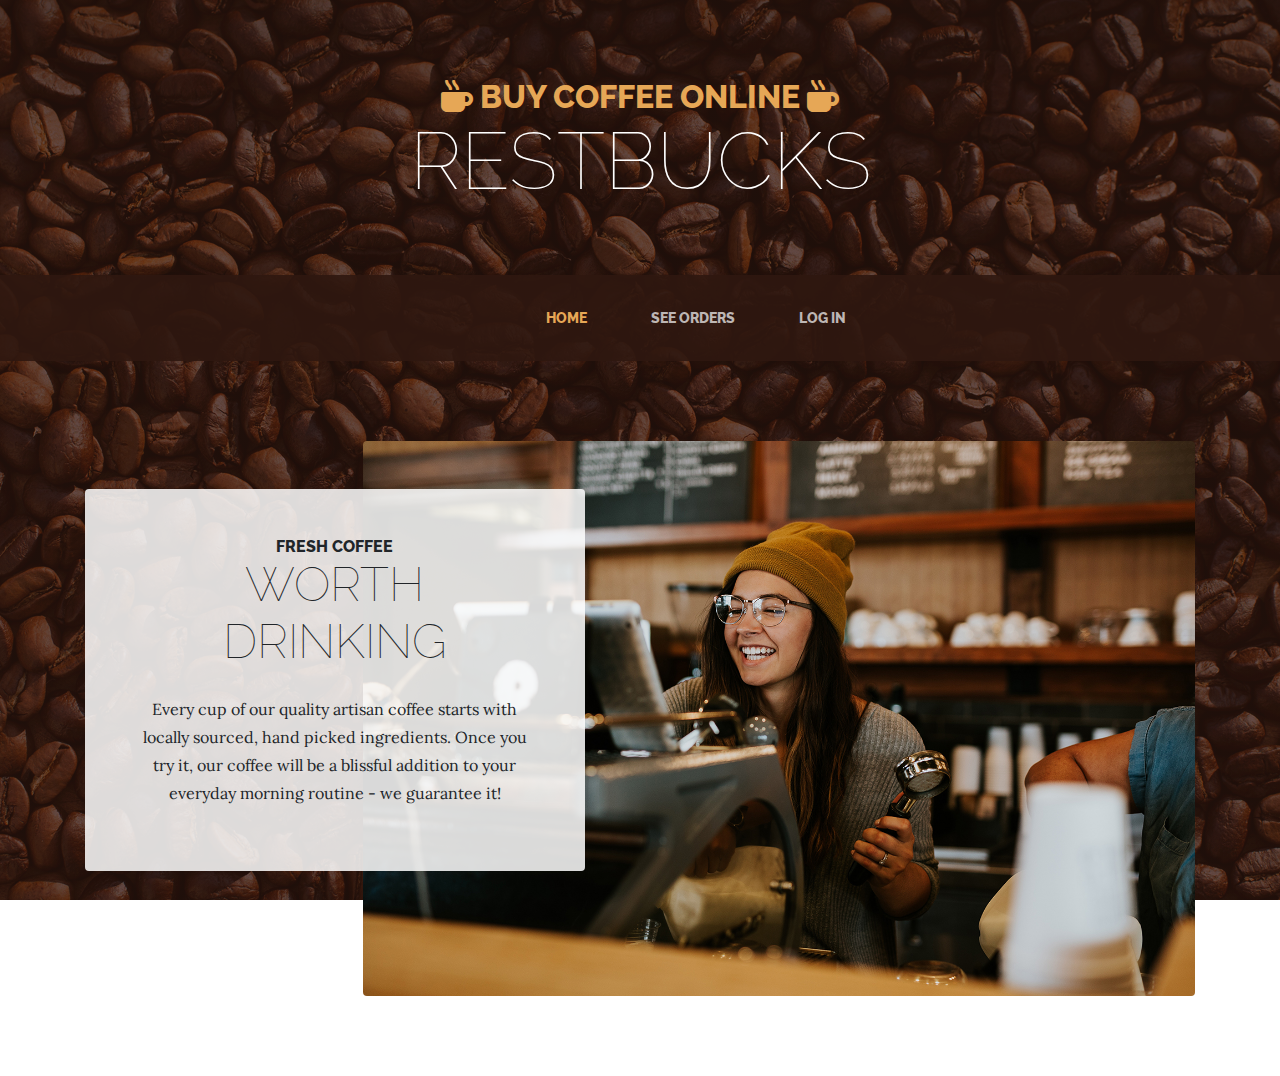
<file: coffeeshop-app/src/main/webapp/index.html>
<!DOCTYPE html>
<html lang="en">

<head>

<meta charset="utf-8">
<meta name="viewport"
	content="width=device-width, initial-scale=1, shrink-to-fit=no">
<meta name="description" content="">
<meta name="author" content="">

<title>Business Casual - Start Bootstrap Theme</title>
<script src="https://code.jquery.com/jquery-3.4.1.js"
	integrity="sha256-WpOohJOqMqqyKL9FccASB9O0KwACQJpFTUBLTYOVvVU="
	crossorigin="anonymous"></script>
<!-- Bootstrap core CSS -->
<link href="./resources/vendor/bootstrap/css/bootstrap.css"
	rel="stylesheet" type="text/css" />
<!-- Custom fonts for this template -->
<link
	href="https://fonts.googleapis.com/css?family=Raleway:100,100i,200,200i,300,300i,400,400i,500,500i,600,600i,700,700i,800,800i,900,900i"
	rel="stylesheet">
<link
	href="https://fonts.googleapis.com/css?family=Lora:400,400i,700,700i"
	rel="stylesheet">

<!-- Custom styles for this template -->
<link href="./resources/css/business-casual.min.css" rel="stylesheet">
<link href="./resources/vendor/fontawesome-free/css/all.min.css"
	rel="stylesheet" type="text/css" />

</head>

<body>

	<h1 class="site-heading text-center text-white d-none d-lg-block">
		<span class="site-heading-upper text-primary mb-3"><i
			class="fas fa-mug-hot"></i> Buy Coffee Online <i
			class="fas fa-mug-hot"></i> </span> <span class="site-heading-lower">RestBucks
		</span>
	</h1>

	<!-- Navigation -->
	<nav class="navbar navbar-expand-lg navbar-dark py-lg-4" id="mainNav">
		<div class="container">
			<a
				class="navbar-brand text-uppercase text-expanded font-weight-bold d-lg-none"
				href="#">RestBucks</a>
			<button class="navbar-toggler" type="button" data-toggle="collapse"
				data-target="#navbarResponsive" id="burger"
				aria-controls="navbarResponsive" aria-expanded="false"
				aria-label="Toggle navigation">
				<span class="navbar-toggler-icon"></span>
			</button>
			<div class="collapse navbar-collapse" id="navbarResponsive">
				<ul class="navbar-nav mx-auto">
					<li class="nav-item px-lg-4"><a
						class="nav-link text-uppercase text-expanded" id="order"
						href="order.html">Order Coffee</a></li>
					<li class="nav-item px-lg-4"><a class="nav-link" role="button"
						data-toggle="modal" data-target="#logoutModal"
						aria-haspopup="true" aria-expanded="false" id="logoutgetter">
							<span class="text-uppercase text-expanded" id="currentUserName"></span>
							<i class="far fa-user" id="userAccLogo"></i>
					</a></li>
					<li class="nav-item active px-lg-4"><a
						class="nav-link text-uppercase text-expanded" href="index.html">Home
							<span class="sr-only">(current)</span>
					</a></li>
					<li class="nav-item px-lg-4"><a
						class="nav-link text-uppercase text-expanded" id="SeeOrders"
						href="WorkerDashboard.html">See Orders</a></li>
					<li class="nav-item px-lg-4"><a
						class="nav-link text-uppercase text-expanded" id="loginButton"
						data-toggle="modal" data-target="#loginModal">Log In</a></li>
				</ul>
			</div>
		</div>
	</nav>

	<section class="page-section clearfix">
		<div class="container">
			<div class="intro">
				<img class="intro-img img-fluid mb-3 mb-lg-0 rounded"
					src="./resources/img/intro.jpg" alt="">
				<div class="intro-text left-0 text-center bg-faded p-5 rounded">
					<h2 class="section-heading mb-4">
						<span class="section-heading-upper">Fresh Coffee</span> <span
							class="section-heading-lower">Worth Drinking</span>
					</h2>
					<p class="mb-3">Every cup of our quality artisan coffee starts
						with locally sourced, hand picked ingredients. Once you try it,
						our coffee will be a blissful addition to your everyday morning
						routine - we guarantee it!</p>
				</div>
			</div>
		</div>
	</section>


	<!-- Modal -->
	<div class="modal fade" id="loginModal" tabindex="-1" role="dialog"
		aria-labelledby="exampleModalLabel" aria-hidden="true">
		<div class="modal-dialog" role="document">
			<div class="modal-content">
				<div class="modal-header">
					<h5 class="modal-title" id="exampleModalLabel">Log In</h5>
					<button type="button" class="close" data-dismiss="modal"
						aria-label="Close">
						<span aria-hidden="true">&times;</span>
					</button>
				</div>
				<div class="modal-body">
					<form class="user" action="">
						<div class="form-group">
							<input type="text" class="form-control form-control-user"
								id="username" placeholder="Username" required="true">
						</div>
						<div class="form-group">
							<input type="password" class="form-control form-control-user"
								id="password" placeholder="Password" required="true">
						</div>
						<a class="btn btn-primary btn-user btn-block" id="submit1">
							Login </a>
						<hr>
					</form>
				</div>
				<div class="modal-footer">
					<button type="button" class="btn btn-secondary"
						data-dismiss="modal">Close</button>
				</div>
			</div>
			<!-- Logout Modal -->
		</div>
	</div>
	<div class="modal fade" id="logoutModal" tabindex="-1" role="dialog"
		aria-labelledby="exampleModalLabel" aria-hidden="true">
		<div class="modal-dialog" role="document">
			<div class="modal-content">
				<div class="modal-header">
					<h5 class="modal-title" id="exampleModalLabel">
						<i class="fas fa-sign-out-alt fa-sm fa-fw mr-2 text-gray-400"></i>
						Ready to Leave?
					</h5>
					<button class="close" type="button" data-dismiss="modal"
						aria-label="Close">
						<span aria-hidden="true">×</span>
					</button>
				</div>
				<div class="modal-body">Select "Logout" below if you are ready
					to end your current session.</div>
				<div class="modal-footer">
					<a class="btn btn-primary" href='#' id="logout"
						onclick="redirect()">Logout</a>
					<button class="btn btn-secondary" type="button"
						data-dismiss="modal">Cancel</button>
				</div>
			</div>
		</div>
	</div>
	<!-- Bootstrap core JavaScript -->
	<script src="./resources//vendor/jquery/jquery.min.js"></script>
	<script src="./resources//vendor/bootstrap/js/bootstrap.bundle.min.js"></script>
	<script type="text/javascript" src="./resources/js/login.js"></script>
</body>

</html>
</file>
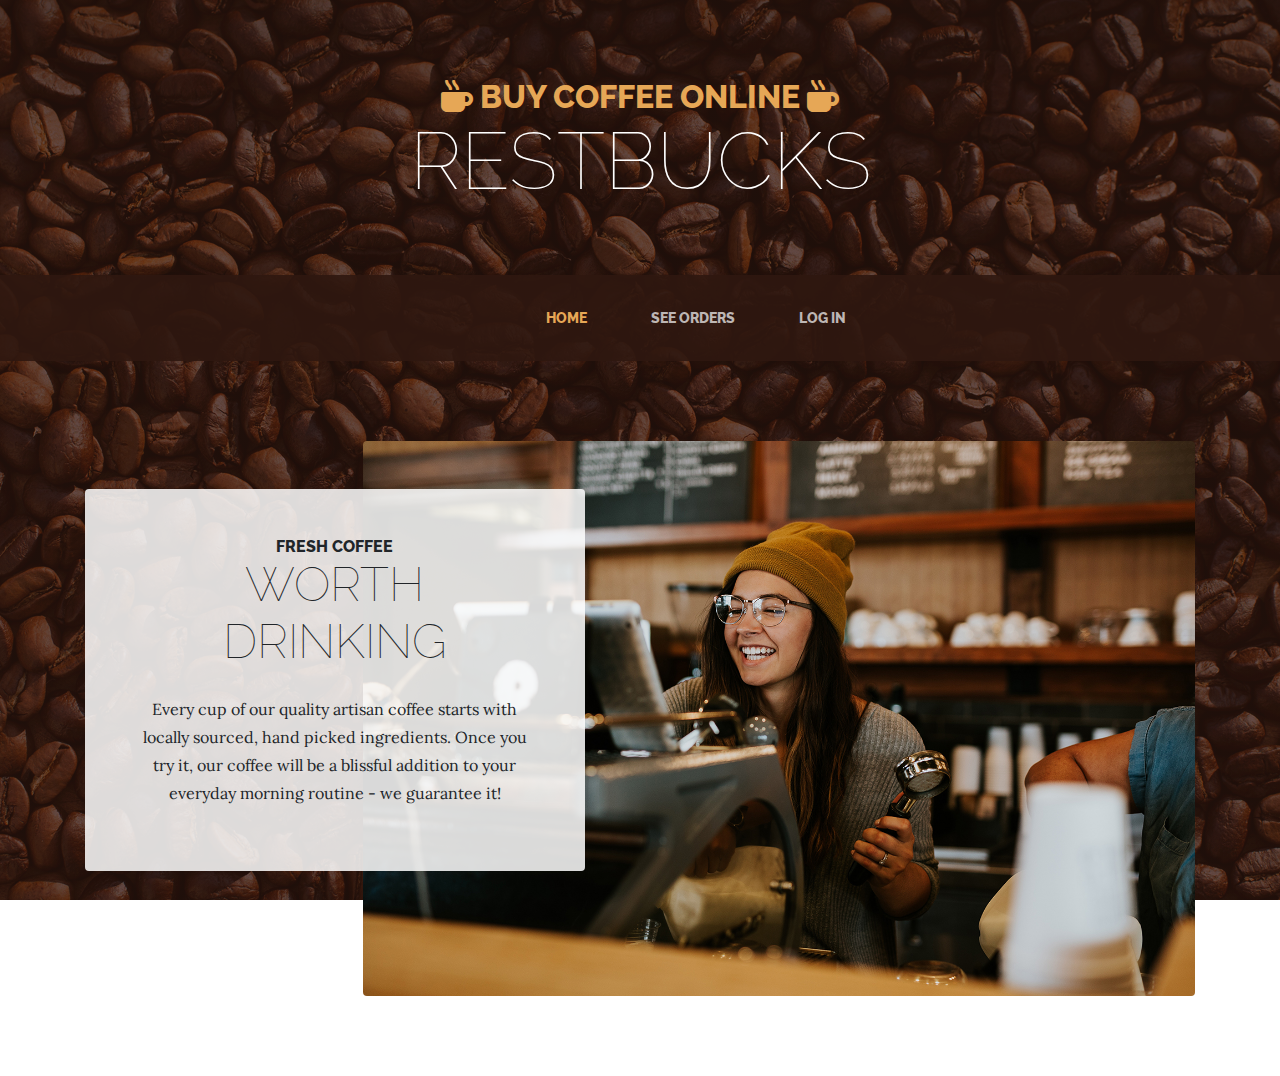
<file: coffeeshop-app/src/main/webapp/myOrders.html>
<!DOCTYPE html>
<html lang="en">

<head>

<meta charset="utf-8">
<meta name="viewport"
	content="width=device-width, initial-scale=1, shrink-to-fit=no">
<meta name="description" content="">
<meta name="author" content="">

<title>Business Casual - Start Bootstrap Theme</title>
<script src="https://code.jquery.com/jquery-3.4.1.js"
	integrity="sha256-WpOohJOqMqqyKL9FccASB9O0KwACQJpFTUBLTYOVvVU="
	crossorigin="anonymous"></script>
<!-- Bootstrap core CSS -->
<link href="./resources/vendor/bootstrap/css/bootstrap.css"
	rel="stylesheet" type="text/css" />
<!-- Custom fonts for this template -->
<link
	href="https://fonts.googleapis.com/css?family=Raleway:100,100i,200,200i,300,300i,400,400i,500,500i,600,600i,700,700i,800,800i,900,900i"
	rel="stylesheet">
<link
	href="https://fonts.googleapis.com/css?family=Lora:400,400i,700,700i"
	rel="stylesheet">

<!-- Custom styles for this template -->
<link href="./resources/css/business-casual.min.css" rel="stylesheet">
<link href="./resources/vendor/fontawesome-free/css/all.min.css"
	rel="stylesheet" type="text/css" />
<link rel="stylesheet" type="text/css"
	href="https://cdn.datatables.net/1.10.20/css/jquery.dataTables.css">
</head>

<body>

	<h1 class="site-heading text-center text-white d-none d-lg-block">
		<span class="site-heading-upper text-primary mb-3"><i
			class="fas fa-mug-hot"></i> Buy Coffee Online <i
			class="fas fa-mug-hot"></i> </span> <span class="site-heading-lower">RestBucks
		</span>
	</h1>

	<!-- Navigation -->
	<nav class="navbar navbar-expand-lg navbar-dark py-lg-4" id="mainNav">
		<div class="container">
			<a
				class="navbar-brand text-uppercase text-expanded font-weight-bold d-lg-none"
				href="#">RestBucks</a>
			<button class="navbar-toggler" type="button" data-toggle="collapse"
				data-target="#navbarResponsive" aria-controls="navbarResponsive"
				aria-expanded="false" aria-label="Toggle navigation">
				<span class="navbar-toggler-icon"></span>
			</button>
			<div class="collapse navbar-collapse" id="navbarResponsive">
				<ul class="navbar-nav mx-auto">
					<li class="nav-item px-lg-4"><a
						class="nav-link text-uppercase text-expanded" href="order.html"
						id="myOrders">Order A Coffee</a></li>
					<li class="nav-item px-lg-4"><a class="nav-link" role="button"
						data-toggle="modal" data-target="#logoutModal"
						aria-haspopup="true" aria-expanded="false"> <span
							class="text-uppercase text-expanded" id="currentUserName"></span>
							<i class="far fa-user" id="userAccLogo"></i>
					</a></li>
					<li class="nav-item active px-lg-4"><a
						class="nav-link text-uppercase text-expanded" href="index.html">Home
							<span class="sr-only">(current)</span>
					</a></li>
					<li class="nav-item px-lg-4"><a
						class="nav-link text-uppercase text-expanded" id="loginButton"
						data-toggle="modal" data-target="#loginModal">Log In</a></li>
				</ul>
			</div>
		</div>
	</nav>

	<section class="page-section clearfix">
		<div class="container" style="background-color: white;">
			<div class="display col-12" style="padding: 3rem;">
				<h3>MY ORDERS</h3>
				<div class="leftarea">
					<table id="table_id_order" class="display col-12">
						<thead>
							<tr>
								<th>ID</th>
								<th>COFFEE</th>
								<th>MILK</th>
								<th>SUGAR</th>
								<th>STATUS</th>
								<th>EDIT</th>

							</tr>
						</thead>
						<tbody id="table_body_order">
						</tbody>
					</table>
				</div>
			</div>
			<div class="modal" id="editModal">
				<div class="modal-dialog">
					<div class="modal-content">
						<div class="modal-header">
							<h4 class="modal-title">
								<span id="editTitle"></span>
							</h4>
							<button type="button" class="close" data-dismiss="modal">&times;</button>
						</div>

						<!-- Modal body -->
						<div class="modal-body">
							<div id="userSuccess" class="alert alert-success" role="alert"></div>
							<div id="userError" class="alert alert-danger" role="alert"></div>
							<form>
								<div class="form-group">
									<label for="userId">Id:</label> <input type="text"
										class="form-control" id="orderID" disabled>
								</div>
								<div class="form-group">
									<label for="coffee">Coffee</label> <select class="form-control"
										id="coffee">
										<option>Cappuchino</option>
										<option>Americano</option>
										<option>Latte</option>
									</select>
								</div>
								<div class="form-group">
									<label for="milk">Milk</label> <select class="form-control"
										id="milk">
										<option>Whole</option>
										<option>Skim</option>
										<option>Soy</option>
									</select>
								</div>
								<div class="form-group">
									<label for="sugar">Sugar</label> <select class="form-control"
										id="sugar">
										<option>1</option>
										<option>2</option>
										<option>None</option>
									</select>
								</div>
								<button class="btn btn-primary" id="save">Save Changes</button>
							</form>
						</div>
					</div>
				</div>
			</div>
	</section>


	<!-- Modal -->
	<div class="modal fade" id="loginModal" tabindex="-1" role="dialog"
		aria-labelledby="exampleModalLabel" aria-hidden="true">
		<div class="modal-dialog" role="document">
			<div class="modal-content">
				<div class="modal-header">
					<h5 class="modal-title" id="exampleModalLabel">Log In</h5>
					<button type="button" class="close" data-dismiss="modal"
						aria-label="Close">
						<span aria-hidden="true">&times;</span>
					</button>
				</div>
				<div class="modal-body">
					<form class="user" action="">
						<div class="form-group">
							<input type="text" class="form-control form-control-user"
								id="username" placeholder="Username" required="true">
						</div>
						<div class="form-group">
							<input type="password" class="form-control form-control-user"
								id="password" placeholder="Password" required="true">
						</div>
						<a class="btn btn-primary btn-user btn-block" id="submit1">
							Login </a>
						<hr>
					</form>
				</div>
				<div class="modal-footer">
					<button type="button" class="btn btn-secondary"
						data-dismiss="modal">Close</button>
				</div>
			</div>
			<!-- Logout Modal -->
		</div>
	</div>
	<div class="modal fade" id="logoutModal" tabindex="-1" role="dialog"
		aria-labelledby="exampleModalLabel" aria-hidden="true">
		<div class="modal-dialog" role="document">
			<div class="modal-content">
				<div class="modal-header">
					<h5 class="modal-title" id="exampleModalLabel">
						<i class="fas fa-sign-out-alt fa-sm fa-fw mr-2 text-gray-400"></i>
						Ready to Leave?
					</h5>
					<button class="close" type="button" data-dismiss="modal"
						aria-label="Close">
						<span aria-hidden="true">×</span>
					</button>
				</div>
				<div class="modal-body">Select "Logout" below if you are ready
					to end your current session.</div>
				<div class="modal-footer">
					<a class="btn btn-primary" href='index.html' id="logout"
						onclick="redirectWorker()">Logout</a>
					<button class="btn btn-secondary" type="button"
						data-dismiss="modal">Cancel</button>
				</div>
			</div>
		</div>
	</div>
	<!-- Bootstrap core JavaScript -->
	<script src="./resources//vendor/jquery/jquery.min.js"></script>
	<script src="./resources//vendor/bootstrap/js/bootstrap.bundle.min.js"></script>
	<script type="text/javascript" src="./resources/js/login.js"></script>
	<script type="text/javascript" src="./resources/js/order.js">
		</script>
	<script type="text/javascript" src="./resources/js/viewOrders.js">
		</script>
	<script type="text/javascript" charset="utf8"
		src="https://cdn.datatables.net/1.10.20/js/jquery.dataTables.js"></script>
</body>

</html>
</file>
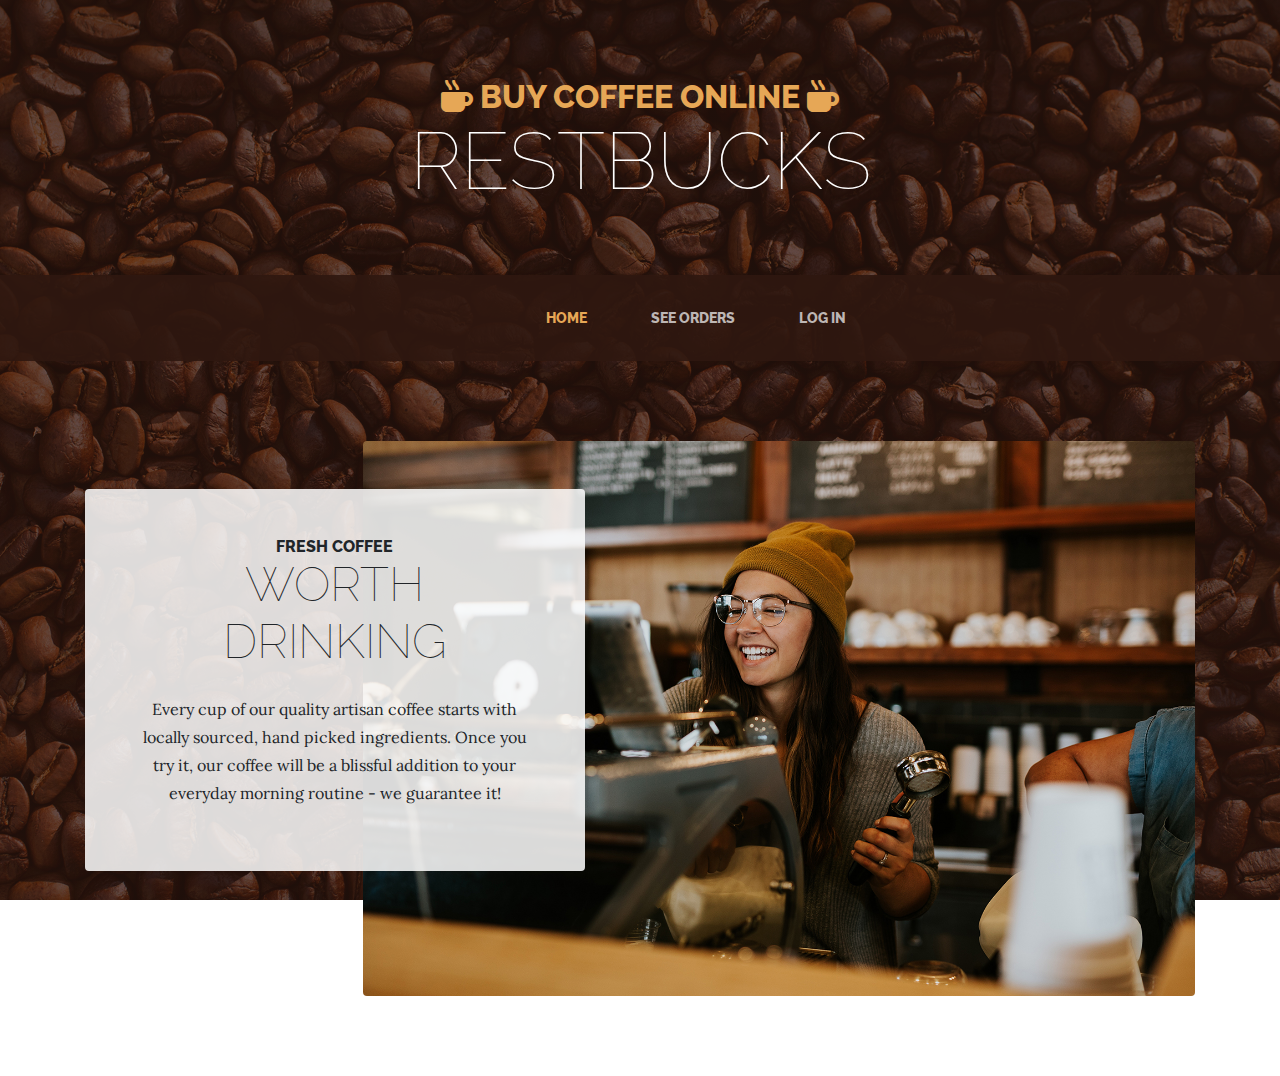
<file: coffeeshop-app/src/main/webapp/order.html>
<!DOCTYPE html>
<html lang="en">

<head>

<meta charset="utf-8">
<meta name="viewport"
	content="width=device-width, initial-scale=1, shrink-to-fit=no">
<meta name="description" content="">
<meta name="author" content="">

<title>Business Casual - Start Bootstrap Theme</title>
<script src="https://code.jquery.com/jquery-3.4.1.js"
	integrity="sha256-WpOohJOqMqqyKL9FccASB9O0KwACQJpFTUBLTYOVvVU="
	crossorigin="anonymous"></script>
<!-- Bootstrap core CSS -->
<link href="./resources/vendor/bootstrap/css/bootstrap.css"
	rel="stylesheet" type="text/css" />
<!-- Custom fonts for this template -->
<link
	href="https://fonts.googleapis.com/css?family=Raleway:100,100i,200,200i,300,300i,400,400i,500,500i,600,600i,700,700i,800,800i,900,900i"
	rel="stylesheet">
<link
	href="https://fonts.googleapis.com/css?family=Lora:400,400i,700,700i"
	rel="stylesheet">

<!-- Custom styles for this template -->
<link href="./resources/css/business-casual.min.css" rel="stylesheet">
<link href="./resources/vendor/fontawesome-free/css/all.min.css"
	rel="stylesheet" type="text/css" />

</head>

<body>

	<h1 class="site-heading text-center text-white d-none d-lg-block">
		<span class="site-heading-upper text-primary mb-3"><i
			class="fas fa-mug-hot"></i> Buy Coffee Online <i
			class="fas fa-mug-hot"></i> </span> <span class="site-heading-lower">RestBucks
		</span>
	</h1>

	<!-- Navigation -->
	<nav class="navbar navbar-expand-lg navbar-dark py-lg-4" id="mainNav">
		<div class="container">
			<a
				class="navbar-brand text-uppercase text-expanded font-weight-bold d-lg-none"
				href="#">RestBucks</a>
			<button class="navbar-toggler" type="button" data-toggle="collapse"
				data-target="#navbarResponsive" aria-controls="navbarResponsive"
				aria-expanded="false" aria-label="Toggle navigation">
				<span class="navbar-toggler-icon"></span>
			</button>
			<div class="collapse navbar-collapse" id="navbarResponsive">
				<ul class="navbar-nav mx-auto">
					<li class="nav-item active px-lg-4"><a
						class="nav-link text-uppercase text-expanded" href="myOrders.html" id="myOrders">My Orders</a></li>
					<li class="nav-item px-lg-4"><a class="nav-link" role="button"
						data-toggle="modal" data-target="#logoutModal"
						aria-haspopup="true" href="" aria-expanded="false"> <span
							class="text-uppercase text-expanded" id="currentUserName"></span>
							<i class="far fa-user" id="userAccLogo"></i>
					</a></li>
					<li class="nav-item px-lg-4"><a
						class="nav-link text-uppercase text-expanded" href="index.html">Home
					</a></li>
					<li class="nav-item px-lg-4"><a
						class="nav-link text-uppercase text-expanded" id="loginButton"
						data-toggle="modal" data-target="#loginModal">Log In</a></li>
				</ul>
			</div>
		</div>
	</nav>

	<section class="page-section clearfix">
		<div class="container" style="background-color: white;">
			<div class="display col-12" style="padding: 3rem;">
				<h3>ORDERS</h3>
				<form>
					<div class="form-group">
						<label for="coffee">Coffee</label> <select class="form-control"
							id="coffee">
							<option>Cappuchino</option>
							<option>Americano</option>
							<option>Latte</option>
						</select>
					</div>
					<div class="form-group">
						<label for="milk">Milk</label> <select class="form-control"
							id="milk">
							<option>Whole</option>
							<option>Skim</option>
							<option>Soy</option>
						</select>
					</div>
					<div class="form-group">
						<label for="sugar">Sugar</label> <select class="form-control"
							id="sugar">
							<option>1</option>
							<option>2</option>
							<option>None</option>
						</select>
					</div>
					<button class="btn btn-primary" id="submit01">Submit</button>
				</form>
			</div>

		</div>
	</section>


	<!-- Modal -->
	<div class="modal fade" id="loginModal" tabindex="-1" role="dialog"
		aria-labelledby="exampleModalLabel" aria-hidden="true">
		<div class="modal-dialog" role="document">
			<div class="modal-content">
				<div class="modal-header">
					<h5 class="modal-title" id="exampleModalLabel">Log In</h5>
					<button type="button" class="close" data-dismiss="modal"
						aria-label="Close">
						<span aria-hidden="true">&times;</span>
					</button>
				</div>
				<div class="modal-body">
					<form class="user" action="">
						<div class="form-group">
							<input type="text" class="form-control form-control-user"
								id="username" placeholder="Username" required="true">
						</div>
						<div class="form-group">
							<input type="password" class="form-control form-control-user"
								id="password" placeholder="Password" required="true">
						</div>
						<a class="btn btn-primary btn-user btn-block" id="submit1">
							Login </a>
						<hr>
					</form>
				</div>
				<div class="modal-footer">
					<button type="button" class="btn btn-secondary"
						data-dismiss="modal">Close</button>
				</div>
			</div>
			<!-- Logout Modal -->
		</div>
	</div>
	<div class="modal fade" id="logoutModal" tabindex="-1" role="dialog"
		aria-labelledby="exampleModalLabel" aria-hidden="true">
		<div class="modal-dialog" role="document">
			<div class="modal-content">
				<div class="modal-header">
					<h5 class="modal-title" id="exampleModalLabel">
						<i class="fas fa-sign-out-alt fa-sm fa-fw mr-2 text-gray-400"></i>
						Ready to Leave?
					</h5>
					<button class="close" type="button" data-dismiss="modal"
						aria-label="Close">
						<span aria-hidden="true">×</span>
					</button>
				</div>
				<div class="modal-body">Select "Logout" below if you are ready
					to end your current session.</div>
				<div class="modal-footer">
					<a class="btn btn-primary" href='index.html' id="logout"
						onclick="redirectWorker()">Logout</a>
					<button class="btn btn-secondary" type="button"
						data-dismiss="modal">Cancel</button>
				</div>
			</div>
		</div>
	</div>
	<!-- Bootstrap core JavaScript -->
	<script src="./resources//vendor/jquery/jquery.min.js"></script>
	<script src="./resources//vendor/bootstrap/js/bootstrap.bundle.min.js"></script>
	<script type="text/javascript" src="./resources/js/login.js"></script>
	<script type="text/javascript" src="./resources/js/order.js">
	</script>
</body>

</html>
</file>
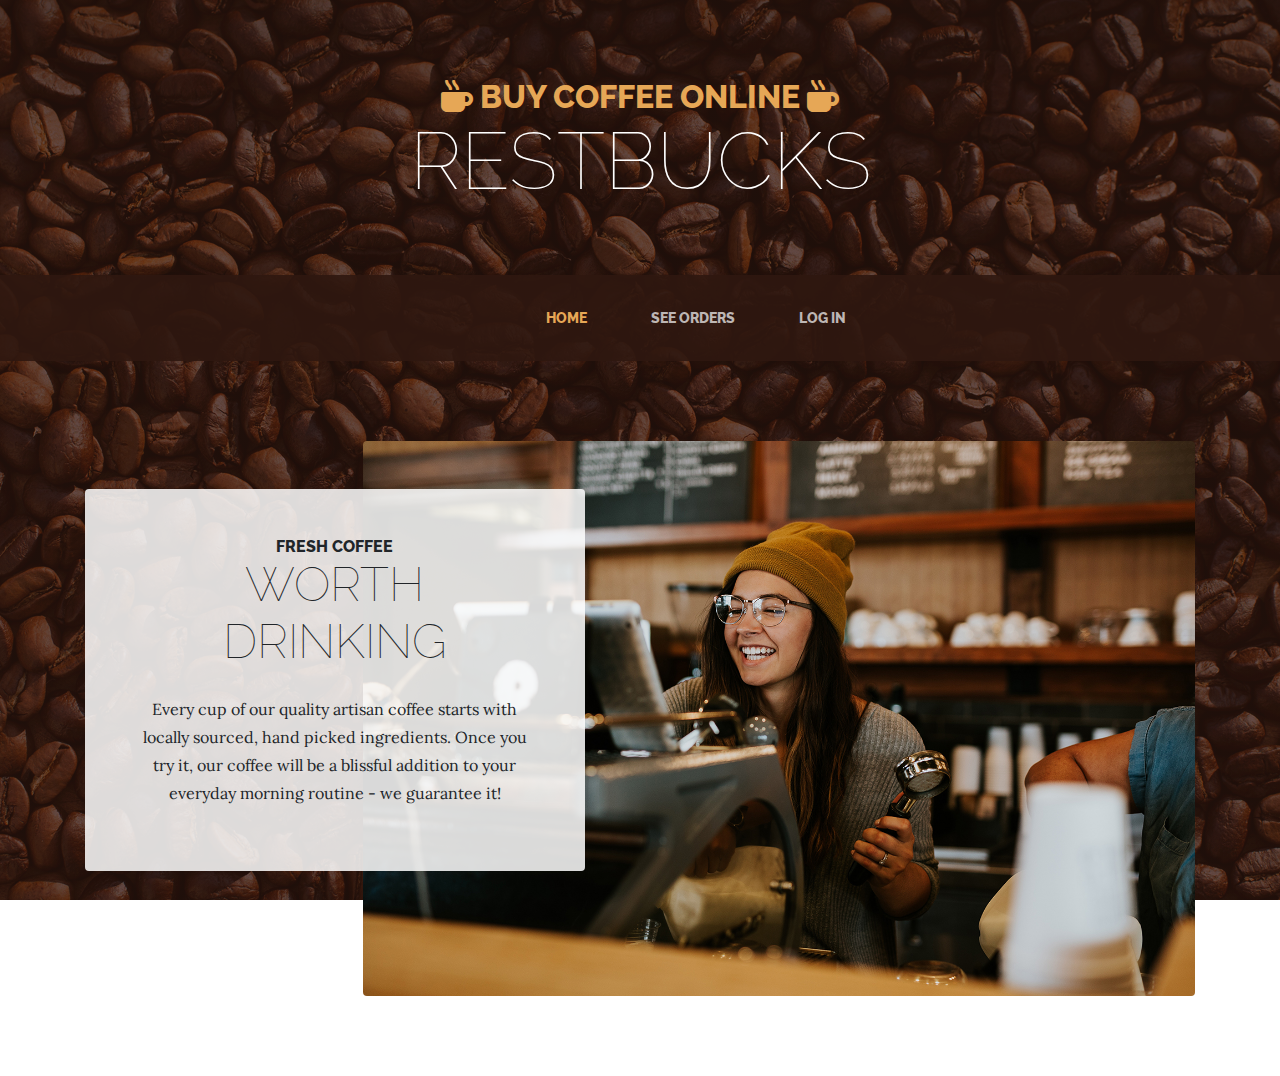
<file: coffeeshop-app/src/main/webapp/WorkerDashboard.html>
<!DOCTYPE html>
<html lang="en">

<head>

<meta charset="utf-8">
<meta name="viewport"
	content="width=device-width, initial-scale=1, shrink-to-fit=no">
<meta name="description" content="">
<meta name="author" content="">

<title>Business Casual - Start Bootstrap Theme</title>
<script src="https://code.jquery.com/jquery-3.4.1.js"
	integrity="sha256-WpOohJOqMqqyKL9FccASB9O0KwACQJpFTUBLTYOVvVU="
	crossorigin="anonymous"></script>
<!-- Bootstrap core CSS -->
<link href="./resources/vendor/bootstrap/css/bootstrap.css"
	rel="stylesheet" type="text/css" />
<!-- Custom fonts for this template -->
<link
	href="https://fonts.googleapis.com/css?family=Raleway:100,100i,200,200i,300,300i,400,400i,500,500i,600,600i,700,700i,800,800i,900,900i"
	rel="stylesheet">
<link
	href="https://fonts.googleapis.com/css?family=Lora:400,400i,700,700i"
	rel="stylesheet">

<!-- Custom styles for this template -->
<link href="./resources/css/business-casual.min.css" rel="stylesheet">
<link href="./resources/vendor/fontawesome-free/css/all.min.css"
	rel="stylesheet" type="text/css" />

</head>

<body>

	<h1 class="site-heading text-center text-white d-none d-lg-block">
		<span class="site-heading-upper text-primary mb-3"><i
			class="fas fa-mug-hot"></i> Buy Coffee Online <i
			class="fas fa-mug-hot"></i> </span> <span class="site-heading-lower">RestBucks
		</span>
	</h1>

	<!-- Navigation -->
	<nav class="navbar navbar-expand-lg navbar-dark py-lg-4" id="mainNav">
		<div class="container">
			<a
				class="navbar-brand text-uppercase text-expanded font-weight-bold d-lg-none"
				href="#">RestBucks</a>
			<button class="navbar-toggler" id="burger" type="button" data-toggle="collapse"
				data-target="#navbarResponsive" aria-controls="navbarResponsive"
				aria-expanded="false" aria-label="Toggle navigation">
				<span class="navbar-toggler-icon"></span>
			</button>
			<div class="collapse navbar-collapse" id="navbarResponsive">
				<ul class="navbar-nav mx-auto">
					<li class="nav-item px-lg-4"><a class="nav-link" role="button"
						data-toggle="modal" data-target="#logoutModal"
						aria-haspopup="true" aria-expanded="false"> <span
							class="text-uppercase text-expanded" id="currentUserName"></span>
							<i class="far fa-user" id="userAccLogo"></i>
					</a></li>
					<li class="nav-item  px-lg-4"><a
						class="nav-link text-uppercase text-expanded" href="index.html">Home
					</a></li>
					<li class="nav-item active px-lg-4"><a
						class="nav-link text-uppercase text-expanded" id="SeeOrders" href="#">See Orders</a>
					</li>
					<li class="nav-item px-lg-4"><a
						class="nav-link text-uppercase text-expanded" id="loginButton"
						data-toggle="modal" data-target="#loginModal">Log In</a></li>
				</ul>
			</div>
		</div>
	</nav>

	<section class="page-section clearfix">
		<div class="container" style="background-color: white;">
			<div class="display col-12" style="padding: 3rem;">
				<h3>CURRENT ORDERS</h3>
				<div class="leftarea">
					<table id="table_id_order" class="display col-12">
						<thead>
							<tr>
								<th>ID</th>
								<th>COFFEE</th>
								<th>MILK</th>
								<th>SUGAR</th>
								<th>STATUS</th>
								<th>EDIT</th>

							</tr>
						</thead>
						<tbody id="table_body_order">
						</tbody>
					</table>
				</div>
			</div>
			<div class="modal" id="editModal">
				<div class="modal-dialog">
					<div class="modal-content">
						<div class="modal-header">
							<h4 class="modal-title">
								<span id="editTitle"></span>
							</h4>
							<button type="button" class="close" data-dismiss="modal">&times;</button>
						</div>

						<!-- Modal body -->
						<div class="modal-body">
							<div id="userSuccess" class="alert alert-success" role="alert"></div>
							<div id="userError" class="alert alert-danger" role="alert"></div>
							<form>
								<div class="form-group">
									<label for="userId">Id:</label> <input type="text"
										class="form-control" id="orderID" disabled>
								</div>
								<div class="form-group">
									<label for="coffee">Coffee</label> <select class="form-control"
										id="coffee">
										<option>Cappuchino</option>
										<option>Americano</option>
										<option>Latte</option>
									</select>
								</div>
								<div class="form-group">
									<label for="milk">Milk</label> <select class="form-control"
										id="milk">
										<option>Whole</option>
										<option>Skim</option>
										<option>Soy</option>
									</select>
								</div>
								<div class="form-group">
									<label for="sugar">Sugar</label> <select class="form-control"
										id="sugar">
										<option>1</option>
										<option>2</option>
										<option>None</option>
									</select>
								</div>
								<div class="form-group">
									<label for="status">Status</label> <select class="form-control"
										id="status">
										<option>Awaiting Payment</option>
										<option>Processing</option>
										<option>Ready For Collection</option>
										<option>Order Finished</option>
									</select>
								</div>
								<button class="btn btn-primary" id="save">Save Changes</button>
							</form>
						</div>
					</div>
				</div>
			</div>
	</section>
	<!-- Modal -->
	<div class="modal fade" id="loginModal" tabindex="-1" role="dialog"
		aria-labelledby="exampleModalLabel" aria-hidden="true">
		<div class="modal-dialog" role="document">
			<div class="modal-content">
				<div class="modal-header">
					<h5 class="modal-title" id="exampleModalLabel">Log In</h5>
					<button type="button" class="close" data-dismiss="modal"
						aria-label="Close">
						<span aria-hidden="true">&times;</span>
					</button>
				</div>
				<div class="modal-body">
					<form class="user" action="">
						<div class="form-group">
							<input type="text" class="form-control form-control-user"
								id="username" placeholder="Username" required="true">
						</div>
						<div class="form-group">
							<input type="password" class="form-control form-control-user"
								id="password" placeholder="Password" required="true">
						</div>
						<a class="btn btn-primary btn-user btn-block" id="submit1">
							Login </a>
						<hr>
					</form>
				</div>
				<div class="modal-footer">
					<button type="button" class="btn btn-secondary"
						data-dismiss="modal">Close</button>
				</div>
			</div>
			<!-- Logout Modal -->
		</div>
	</div>
	<div class="modal fade" id="logoutModal" tabindex="-1" role="dialog"
		aria-labelledby="exampleModalLabel" aria-hidden="true">
		<div class="modal-dialog" role="document">
			<div class="modal-content">
				<div class="modal-header">
					<h5 class="modal-title" id="exampleModalLabel">
						<i class="fas fa-sign-out-alt fa-sm fa-fw mr-2 text-gray-400"></i>
						Ready to Leave?
					</h5>
					<button class="close" type="button" data-dismiss="modal"
						aria-label="Close">
						<span aria-hidden="true">×</span>
					</button>
				</div>
				<div class="modal-body">Select "Logout" below if you are ready
					to end your current session.</div>
				<div class="modal-footer">
					<a class="btn btn-primary" href='index.html' id="logout"
						onclick="redirectWorker()">Logout</a>
					<button class="btn btn-secondary" type="button"
						data-dismiss="modal">Cancel</button>
				</div>
			</div>
		</div>
	</div>
	<!-- Bootstrap core JavaScript -->
	<script src="./resources//vendor/jquery/jquery.min.js"></script>
	<script src="./resources//vendor/bootstrap/js/bootstrap.bundle.min.js"></script>
	<script type="text/javascript" src="./resources/js/login.js"></script>
	<script type="text/javascript" src="./resources/js/worker.js">
	</script>
</body>

</html>
</file>
<file: coffeeshop-app/src/main/webapp/resources/css/business-casual.min.css>
/*!
 * Start Bootstrap - Business Casual v5.0.9 (https://startbootstrap.com/template-overviews/business-casual)
 * Copyright 2013-2019 Start Bootstrap
 * Licensed under MIT (https://github.com/BlackrockDigital/startbootstrap-business-casual/blob/master/LICENSE)
 */body{font-family:Lora;background-image:linear-gradient(rgba(47,23,15,.65),rgba(47,23,15,.65)),url(../img/bg.jpg);background-attachment:fixed;background-position:center;background-size:cover}h1,h2,h3,h4,h5,h6{font-family:Raleway}p{line-height:1.75}.text-faded{color:rgba(255,255,255,.3)}.site-heading{margin-top:5rem;margin-bottom:5rem;text-transform:uppercase;line-height:1;font-family:Raleway}.site-heading .site-heading-upper{display:block;font-size:2rem;font-weight:800}.site-heading .site-heading-lower{font-size:5rem;font-weight:100;line-height:4rem}.page-section{margin-top:5rem;margin-bottom:5rem}.section-heading{text-transform:uppercase}.section-heading .section-heading-upper{display:block;font-size:1rem;font-weight:800}.section-heading .section-heading-lower{display:block;font-size:3rem;font-weight:100}.bg-faded{background-color:rgba(255,255,255,.85)}#mainNav{background-color:rgba(47,23,15,.9);font-family:Raleway}#mainNav .navbar-brand{color:#e6a756}#mainNav .navbar-nav .nav-item .nav-link{color:rgba(255,255,255,.7);font-weight:800}#mainNav .navbar-nav .nav-item.active .nav-link{color:#e6a756}@media (min-width:992px){#mainNav .navbar-nav .nav-item .nav-link{font-size:.9rem}#mainNav .navbar-nav .nav-item .nav-link:hover{color:rgba(255,255,255,.4)}#mainNav .navbar-nav .nav-item.active .nav-link:hover{color:#e6a756}}.btn-xl{font-weight:700;font-size:.8rem;padding-top:1.5rem;padding-bottom:1.5rem;padding-left:2rem;padding-right:2rem}.intro{position:relative}@media (min-width:992px){.intro .intro-img{width:75%;float:right}.intro .intro-text{left:0;width:60%;margin-top:3rem;position:absolute}.intro .intro-text .intro-button{width:100%;left:0;position:absolute;bottom:-2rem}}@media (min-width:1200px){.intro .intro-text{width:45%}}.cta{padding-top:5rem;padding-bottom:5rem;background-color:rgba(230,167,86,.9)}.cta .cta-inner{position:relative;padding:3rem;margin:.5rem;background-color:rgba(255,255,255,.85)}.cta .cta-inner:before{border-radius:.5rem;content:'';position:absolute;top:-.5rem;bottom:-.5rem;left:-.5rem;right:-.5rem;border:.25rem solid rgba(255,255,255,.85)}@media (min-width:992px){.about-heading .about-heading-img{position:relative;z-index:0}.about-heading .about-heading-content{margin-top:-5rem;position:relative;z-index:1}}@media (min-width:992px){.product-item .product-item-title{position:relative;z-index:1;margin-bottom:-3rem}.product-item .product-item-img{position:relative;z-index:0;max-width:60vw}.product-item .product-item-description{position:relative;z-index:1;margin-top:-3rem;max-width:50vw}}.list-hours{font-size:.9rem}.list-hours .list-hours-item{border-bottom:1px solid rgba(230,167,86,.5);padding-bottom:.25rem;margin-bottom:1rem;font-style:italic}.list-hours .list-hours-item.today{font-weight:700;color:#e6a756}@media (min-width:992px){.list-hours{width:50%;font-size:1.1rem}}.address strong{font-size:1.2rem}.footer{background-color:rgba(47,23,15,.9)}.text-primary{color:#e6a756!important}.bg-primary{background-color:#e6a756!important}.btn{box-shadow:0 3px 3px 0 rgba(33,37,41,.1)}.btn-primary{background-color:#e6a756;border-color:#e6a756}.btn-primary:active,.btn-primary:focus,.btn-primary:hover{background-color:#df902a;border-color:#df902a}.font-weight-light{font-weight:100!important}
</file>
